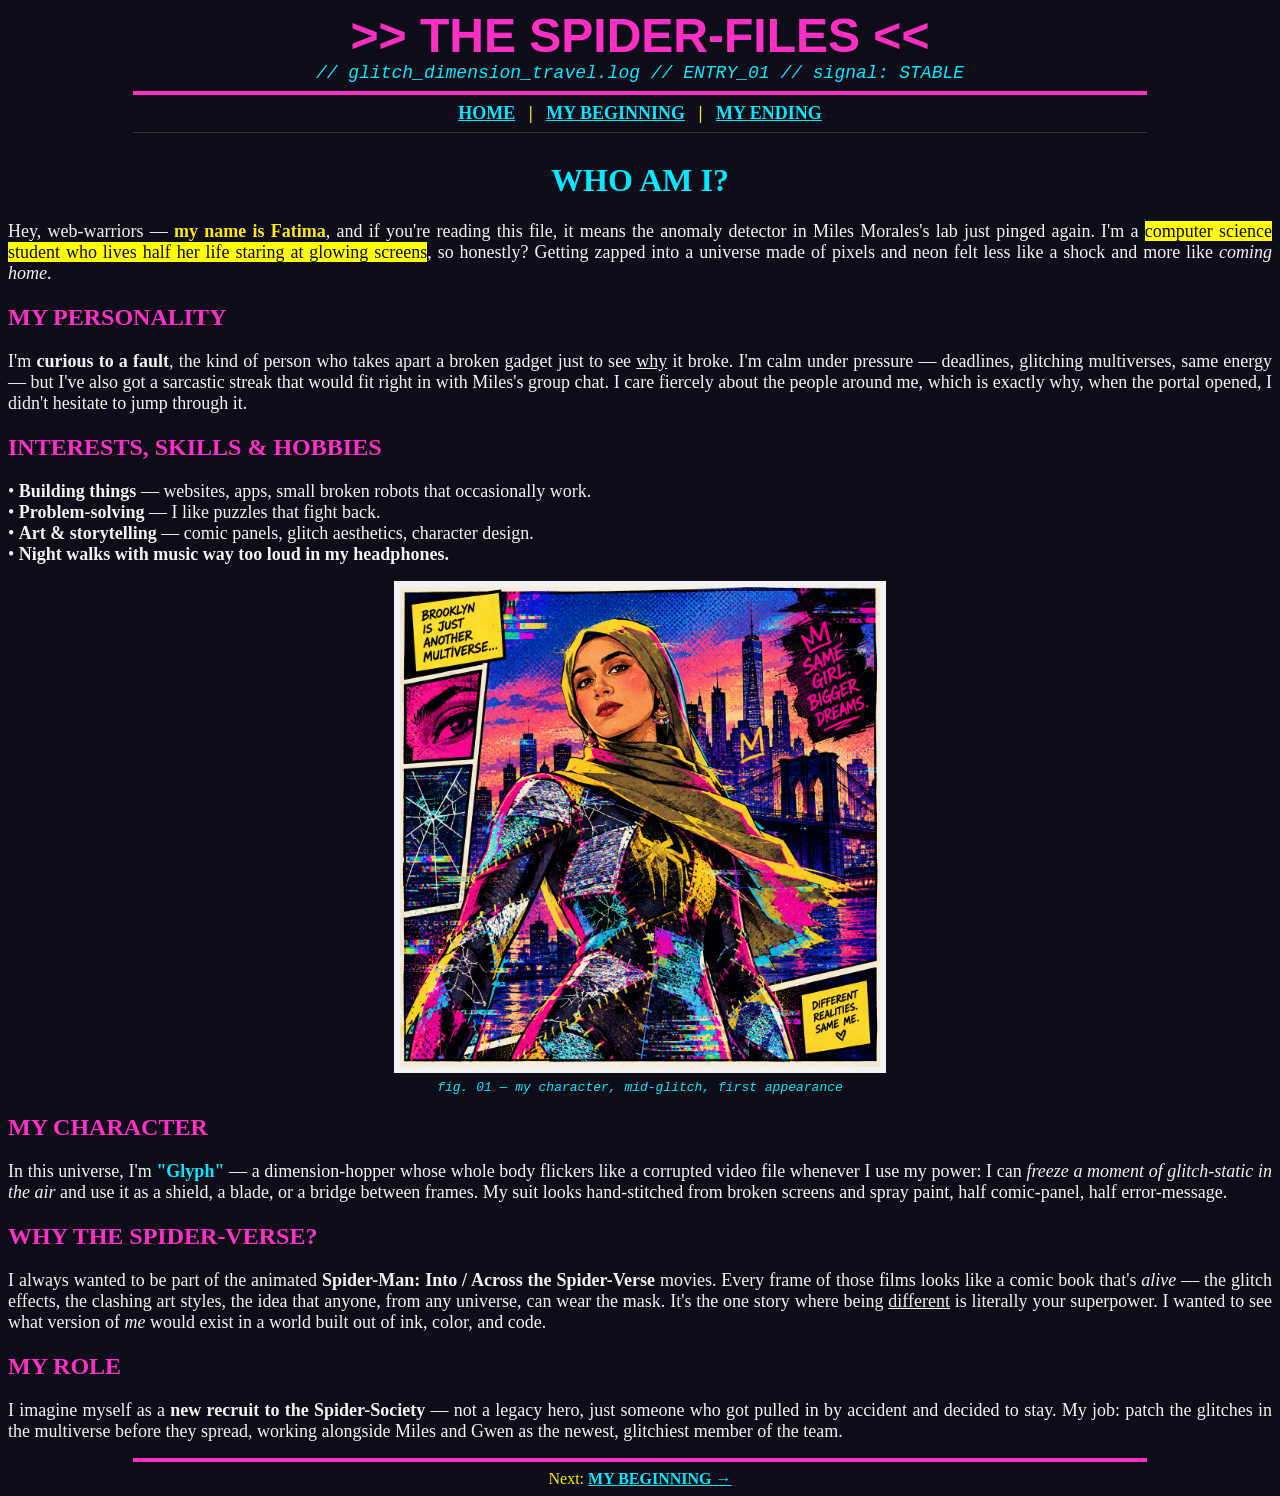
<file: index.html>
<!DOCTYPE html>
<html lang="en">
<head>
    <meta charset="UTF-8">
    <title>Fatima :: Spider-Verse Files // Page One</title>
</head>

<!-- ============================================================
     PAGE 1: ABOUT ME
     Theme: Animated Spider-Verse (Miles Morales / Gwen Stacy)
     Glitch-art comic energy created using ONLY HTML tags/attributes
     (bgcolor, font color/face/size, align, border) — no CSS allowed.
============================================================= -->
<body bgcolor="#0d0d1a" text="#f2f2f2" link="#00eaff" vlink="#ff2ec4" alink="#ffea00">

<center>

    <!-- GLITCH-STYLE TITLE using nested font tags for a "comic burst" look -->
    <font face="Impact, Arial Black, sans-serif" size="7" color="#ff2ec4">
        <b>&gt;&gt; THE SPIDER-FILES &lt;&lt;</b>
    </font><br>
    <font face="Courier New" size="4" color="#00eaff">
        <i>// glitch_dimension_travel.log // ENTRY_01 // signal: STABLE</i>
    </font>

    <hr width="80%" size="4" color="#ff2ec4">

    <!-- NAVIGATION MENU -->
    <font face="Verdana" size="4" color="#ffea00">
        <b>
            <a href="index.html">HOME</a> &nbsp; | &nbsp;
            <a href="beginning.html">MY BEGINNING</a> &nbsp; | &nbsp;
            <a href="ending.html">MY ENDING</a>
        </b>
    </font>

</center>

<hr width="80%" size="1" color="#333333">

<!-- MAIN CONTENT -->
<table width="0" border="0"><!-- kept out of layout use, only spacing --></table>

<center>
<h1><font color="#00eaff" face="Impact, Arial Black">WHO AM I?</font></h1>
</center>

<p align="justify">
<font face="Georgia, serif" size="4" color="#f2f2f2">
Hey, web-warriors &mdash; <b><font color="#ffea00">my name is Fatima</font></b>, and if you're reading this file,
it means the anomaly detector in Miles Morales's lab just pinged again. I'm a
<mark><font color="#0d0d1a">computer science student who lives half her life staring at glowing screens</font></mark>,
so honestly? Getting zapped into a universe made of pixels and neon felt less like a
shock and more like <i>coming home</i>.
</font>
</p>

<h2><font color="#ff2ec4" face="Verdana">MY PERSONALITY</font></h2>
<p align="justify">
<font face="Georgia, serif" size="4">
I'm <b>curious to a fault</b>, the kind of person who takes apart a broken gadget just to
see <u>why</u> it broke. I'm calm under pressure &mdash; deadlines, glitching multiverses,
same energy &mdash; but I've also got a sarcastic streak that would fit right in with
Miles's group chat. I care fiercely about the people around me, which is exactly why,
when the portal opened, I didn't hesitate to jump through it.
</font>
</p>

<h2><font color="#ff2ec4" face="Verdana">INTERESTS, SKILLS &amp; HOBBIES</font></h2>
<p align="justify">
<font face="Georgia, serif" size="4">
&#8226; <b>Building things</b> &mdash; websites, apps, small broken robots that occasionally work.<br>
&#8226; <b>Problem-solving</b> &mdash; I like puzzles that fight back.<br>
&#8226; <b>Art &amp; storytelling</b> &mdash; comic panels, glitch aesthetics, character design.<br>
&#8226; <b>Night walks with music way too loud in my headphones.</b>
</font>
</p>

<center>
<!-- AI IMAGE REQUIREMENT -->
<img src="images/image1.png" width="480" height="480"
     alt="Fatima as a glitch-glass Spider-Verse character standing beside Miles Morales and Gwen Stacy"
     border="6">
<br>
<font face="Courier New" size="2" color="#00eaff"><i>fig. 01 &mdash; my character, mid-glitch, first appearance</i></font>
</center>

<h2><font color="#ff2ec4" face="Verdana">MY CHARACTER</font></h2>
<p align="justify">
<font face="Georgia, serif" size="4">
In this universe, I'm <b><font color="#00eaff">"Glyph"</font></b> &mdash; a dimension-hopper whose
whole body flickers like a corrupted video file whenever I use my power: I can
<i>freeze a moment of glitch-static in the air</i> and use it as a shield, a blade, or a
bridge between frames. My suit looks hand-stitched from broken screens and spray paint,
half comic-panel, half error-message.
</font>
</p>

<h2><font color="#ff2ec4" face="Verdana">WHY THE SPIDER-VERSE?</font></h2>
<p align="justify">
<font face="Georgia, serif" size="4">
I always wanted to be part of the animated <b>Spider-Man: Into / Across the Spider-Verse</b>
movies. Every frame of those films looks like a comic book that's <i>alive</i> &mdash; the
glitch effects, the clashing art styles, the idea that anyone, from any universe, can wear
the mask. It's the one story where being <u>different</u> is literally your superpower.
I wanted to see what version of <i>me</i> would exist in a world built out of ink, color,
and code.
</font>
</p>

<h2><font color="#ff2ec4" face="Verdana">MY ROLE</font></h2>
<p align="justify">
<font face="Georgia, serif" size="4">
I imagine myself as a <b>new recruit to the Spider-Society</b> &mdash; not a legacy hero,
just someone who got pulled in by accident and decided to stay. My job: patch the glitches
in the multiverse before they spread, working alongside Miles and Gwen as the newest,
glitchiest member of the team.
</font>
</p>

<hr width="80%" size="4" color="#ff2ec4">

<center>
<font face="Verdana" size="3" color="#ffea00">
Next: <a href="beginning.html"><b>MY BEGINNING &rarr;</b></a>
</font>
</center>

</body>
</html>
</file>
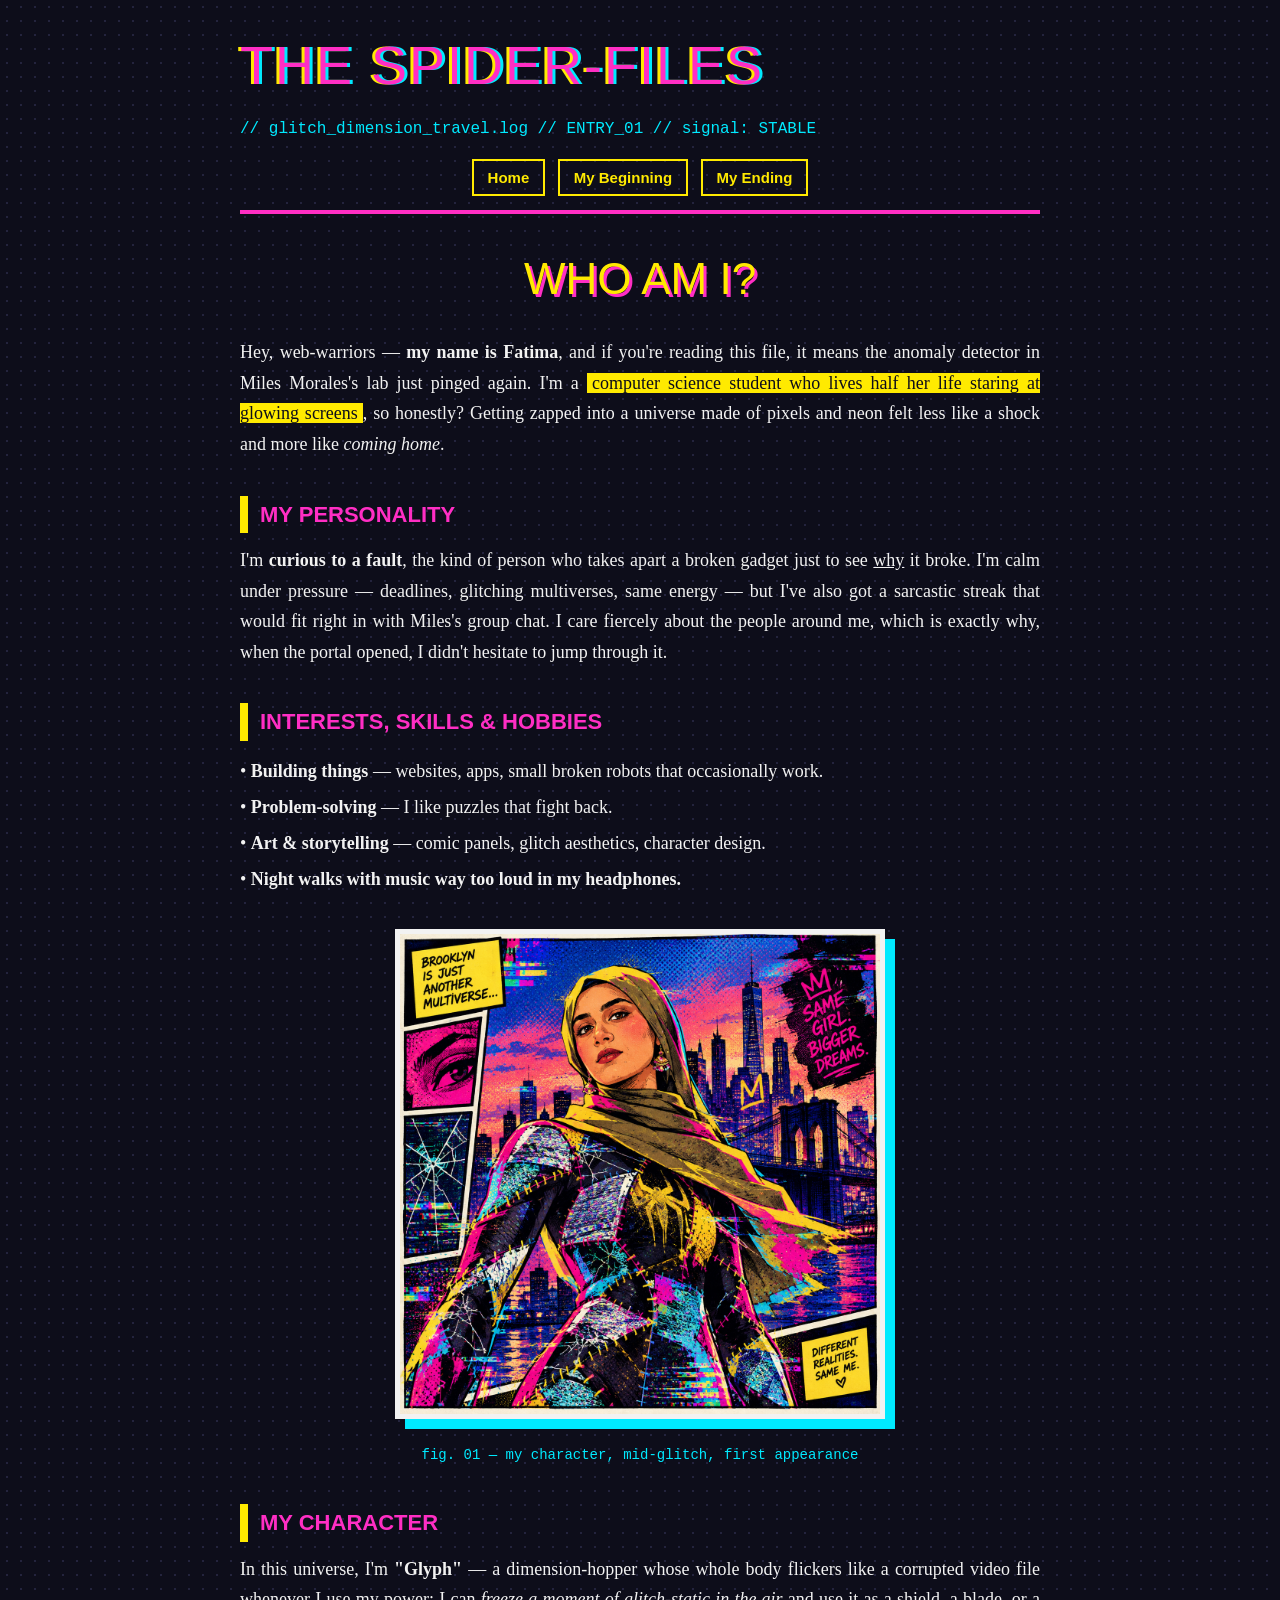
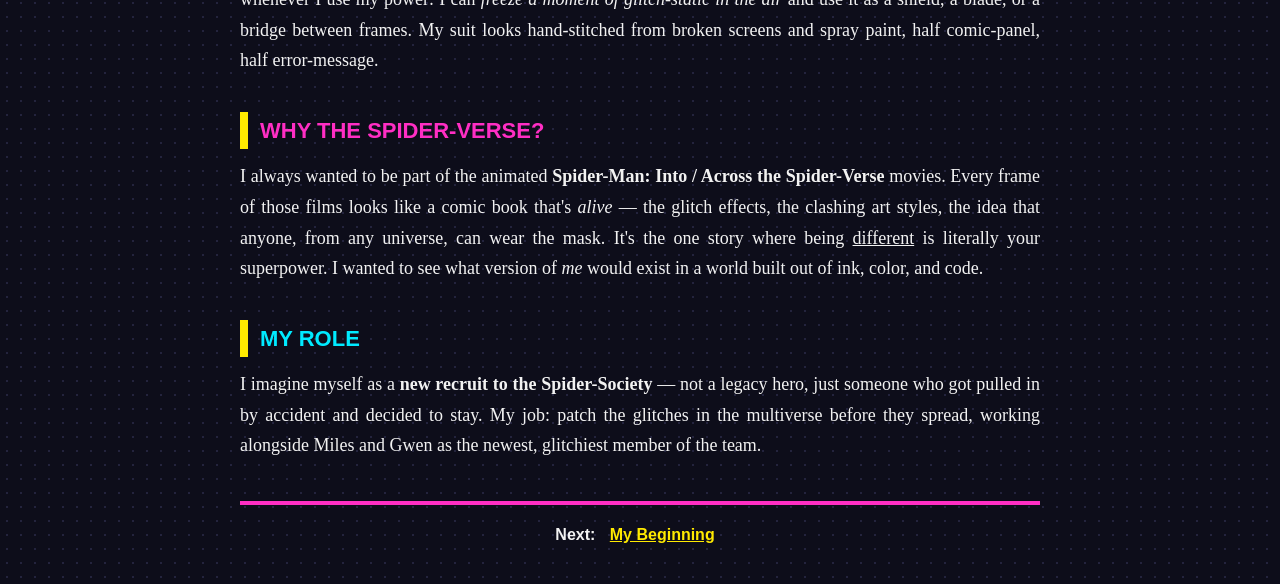
<file: spiderverse(html+css)/index.html>
<!DOCTYPE html>
<html lang="en">
<head>
    <meta charset="UTF-8">
    <meta name="viewport" content="width=device-width, initial-scale=1">
    <title>Fatima :: Spider-Verse Files // Page One</title>

    <!-- 1) EXTERNAL CSS: shared theme for all pages (css/style.css) -->
    <link rel="stylesheet" href="style.css">

    <!-- 2) INTERNAL CSS: applies to THIS page only.
         It sits AFTER the <link>, so where both set the same property
         the internal rule wins over the external one. -->
    <style>
        h1 {
            color: #ffea00;
        }
        figure img {
            box-shadow: 10px 10px 0 #00eaff;
        }
    </style>
</head>

<body>
<div class="wrapper">

    <header>
        <p class="site-title">THE SPIDER-FILES</p>
        <p class="log">// glitch_dimension_travel.log // ENTRY_01 // signal: STABLE</p>
        <nav>
            <a href="index.html">Home</a>
            <a href="beginning.html">My Beginning</a>
            <a href="ending.html">My Ending</a>
        </nav>
    </header>

    <h1>WHO AM I?</h1>

    <p>
        Hey, web-warriors &mdash; <b>my name is Fatima</b>, and if you're reading this file,
        it means the anomaly detector in Miles Morales's lab just pinged again. I'm a
        <mark>computer science student who lives half her life staring at glowing screens</mark>,
        so honestly? Getting zapped into a universe made of pixels and neon felt less like a
        shock and more like <i>coming home</i>.
    </p>

    <h2>MY PERSONALITY</h2>
    <p>
        I'm <b>curious to a fault</b>, the kind of person who takes apart a broken gadget just to
        see <u>why</u> it broke. I'm calm under pressure &mdash; deadlines, glitching multiverses,
        same energy &mdash; but I've also got a sarcastic streak that would fit right in with
        Miles's group chat. I care fiercely about the people around me, which is exactly why,
        when the portal opened, I didn't hesitate to jump through it.
    </p>

    <h2>INTERESTS, SKILLS &amp; HOBBIES</h2>
    <p class="points">
        &#8226; <b>Building things</b> &mdash; websites, apps, small broken robots that occasionally work.<br>
        &#8226; <b>Problem-solving</b> &mdash; I like puzzles that fight back.<br>
        &#8226; <b>Art &amp; storytelling</b> &mdash; comic panels, glitch aesthetics, character design.<br>
        &#8226; <b>Night walks with music way too loud in my headphones.</b>
    </p>

    <!-- AI IMAGE REQUIREMENT -->
    <figure>
        <img src="images/image1.png" alt="Fatima as a glitch-glass Spider-Verse character standing beside Miles Morales and Gwen Stacy">
        <figcaption>fig. 01 &mdash; my character, mid-glitch, first appearance</figcaption>
    </figure>

    <h2>MY CHARACTER</h2>
    <p>
        In this universe, I'm <b>"Glyph"</b> &mdash; a dimension-hopper whose
        whole body flickers like a corrupted video file whenever I use my power: I can
        <i>freeze a moment of glitch-static in the air</i> and use it as a shield, a blade, or a
        bridge between frames. My suit looks hand-stitched from broken screens and spray paint,
        half comic-panel, half error-message.
    </p>

    <h2>WHY THE SPIDER-VERSE?</h2>
    <p>
        I always wanted to be part of the animated <b>Spider-Man: Into / Across the Spider-Verse</b>
        movies. Every frame of those films looks like a comic book that's <i>alive</i> &mdash; the
        glitch effects, the clashing art styles, the idea that anyone, from any universe, can wear
        the mask. It's the one story where being <u>different</u> is literally your superpower.
        I wanted to see what version of <i>me</i> would exist in a world built out of ink, color,
        and code.
    </p>

    <!-- 3) INLINE CSS: style="" on one element only.
         Beats both the internal and the external rule for this heading. -->
    <h2 style="color: #00eaff;">MY ROLE</h2>
    <p>
        I imagine myself as a <b>new recruit to the Spider-Society</b> &mdash; not a legacy hero,
        just someone who got pulled in by accident and decided to stay. My job: patch the glitches
        in the multiverse before they spread, working alongside Miles and Gwen as the newest,
        glitchiest member of the team.
    </p>

    <hr>
    <p class="pager">Next: <a href="beginning.html">My Beginning</a></p>

</div>
</body>
</html>
</file>
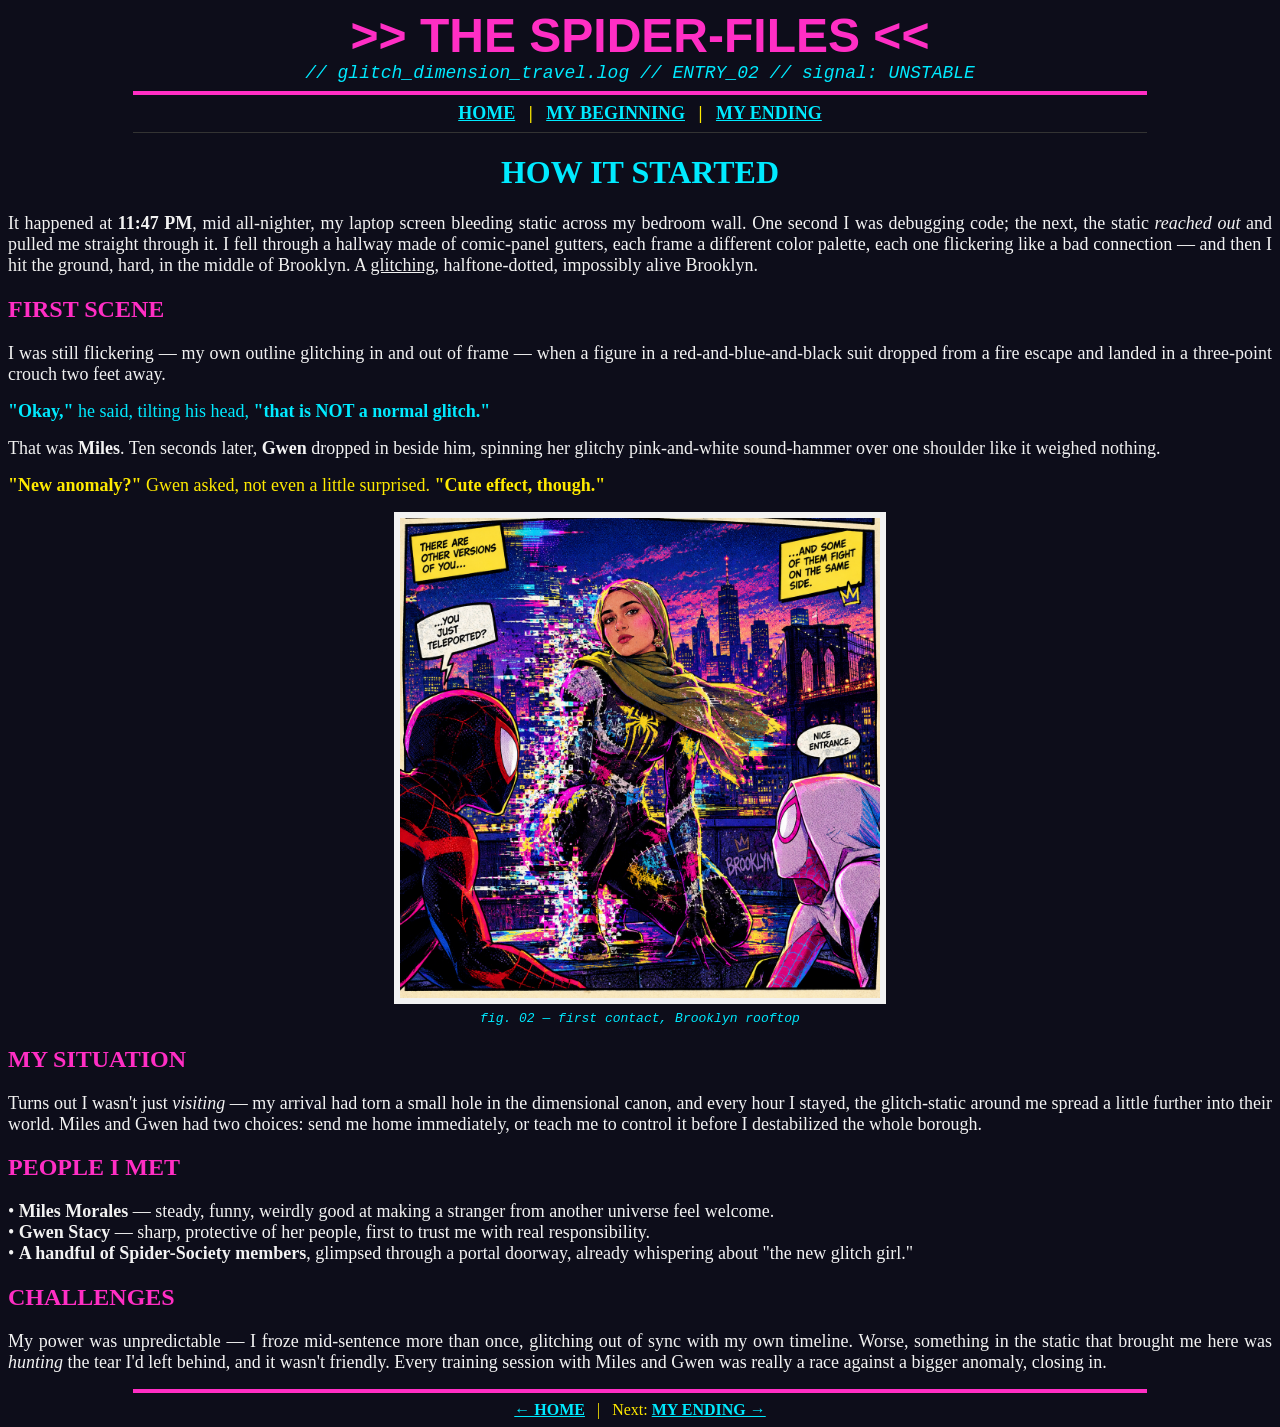
<file: beginning.html>
<!DOCTYPE html>
<html lang="en">
<head>
    <meta charset="UTF-8">
    <title>Fatima :: Spider-Verse Files // Page Two</title>
</head>

<!-- ============================================================
     PAGE 2: MY BEGINNING
     Same theme/palette as index.html for visual consistency.
============================================================= -->
<body bgcolor="#0d0d1a" text="#f2f2f2" link="#00eaff" vlink="#ff2ec4" alink="#ffea00">

<center>

    <font face="Impact, Arial Black, sans-serif" size="7" color="#ff2ec4">
        <b>&gt;&gt; THE SPIDER-FILES &lt;&lt;</b>
    </font><br>
    <font face="Courier New" size="4" color="#00eaff">
        <i>// glitch_dimension_travel.log // ENTRY_02 // signal: UNSTABLE</i>
    </font>

    <hr width="80%" size="4" color="#ff2ec4">

    <!-- NAVIGATION MENU -->
    <font face="Verdana" size="4" color="#ffea00">
        <b>
            <a href="index.html">HOME</a> &nbsp; | &nbsp;
            <a href="beginning.html">MY BEGINNING</a> &nbsp; | &nbsp;
            <a href="ending.html">MY ENDING</a>
        </b>
    </font>

</center>

<hr width="80%" size="1" color="#333333">

<center>
<h1><font color="#00eaff" face="Impact, Arial Black">HOW IT STARTED</font></h1>
</center>

<p align="justify">
<font face="Georgia, serif" size="4">
It happened at <b>11:47 PM</b>, mid all-nighter, my laptop screen bleeding static across
my bedroom wall. One second I was debugging code; the next, the static <i>reached out</i>
and pulled me straight through it. I fell through a hallway made of comic-panel gutters,
each frame a different color palette, each one flickering like a bad connection &mdash; and
then I hit the ground, hard, in the middle of Brooklyn. A <u>glitching</u>, halftone-dotted,
impossibly alive Brooklyn.
</font>
</p>

<h2><font color="#ff2ec4" face="Verdana">FIRST SCENE</font></h2>
<p align="justify">
<font face="Georgia, serif" size="4">
I was still flickering &mdash; my own outline glitching in and out of frame &mdash; when a
figure in a red-and-blue-and-black suit dropped from a fire escape and landed in a
three-point crouch two feet away.
</font>
</p>

<p align="justify">
<font face="Georgia, serif" size="4" color="#00eaff">
<b>"Okay,"</b> he said, tilting his head, <b>"that is NOT a normal glitch."</b>
</font>
</p>

<p align="justify">
<font face="Georgia, serif" size="4">
That was <b>Miles</b>. Ten seconds later, <b>Gwen</b> dropped in beside him, spinning her
glitchy pink-and-white sound-hammer over one shoulder like it weighed nothing.
</font>
</p>

<p align="justify">
<font face="Georgia, serif" size="4" color="#ffea00">
<b>"New anomaly?"</b> Gwen asked, not even a little surprised. <b>"Cute effect, though."</b>
</font>
</p>

<center>
<!-- AI IMAGE REQUIREMENT -->
<img src="images/image2.png" width="480" height="480"
     alt="Fatima glitching into Brooklyn and meeting Miles Morales and Gwen Stacy for the first time"
     border="6">
<br>
<font face="Courier New" size="2" color="#00eaff"><i>fig. 02 &mdash; first contact, Brooklyn rooftop</i></font>
</center>

<h2><font color="#ff2ec4" face="Verdana">MY SITUATION</font></h2>
<p align="justify">
<font face="Georgia, serif" size="4">
Turns out I wasn't just <i>visiting</i> &mdash; my arrival had torn a small hole in the
dimensional canon, and every hour I stayed, the glitch-static around me spread a little
further into their world. Miles and Gwen had two choices: send me home immediately, or
teach me to control it before I destabilized the whole borough.
</font>
</p>

<h2><font color="#ff2ec4" face="Verdana">PEOPLE I MET</font></h2>
<p align="justify">
<font face="Georgia, serif" size="4">
&#8226; <b>Miles Morales</b> &mdash; steady, funny, weirdly good at making a stranger from
another universe feel welcome.<br>
&#8226; <b>Gwen Stacy</b> &mdash; sharp, protective of her people, first to trust me with
real responsibility.<br>
&#8226; <b>A handful of Spider-Society members</b>, glimpsed through a portal doorway,
already whispering about "the new glitch girl."
</font>
</p>

<h2><font color="#ff2ec4" face="Verdana">CHALLENGES</font></h2>
<p align="justify">
<font face="Georgia, serif" size="4">
My power was unpredictable &mdash; I froze mid-sentence more than once, glitching out of
sync with my own timeline. Worse, something in the static that brought me here was
<i>hunting</i> the tear I'd left behind, and it wasn't friendly. Every training session
with Miles and Gwen was really a race against a bigger anomaly, closing in.
</font>
</p>

<hr width="80%" size="4" color="#ff2ec4">

<center>
<font face="Verdana" size="3" color="#ffea00">
<a href="index.html"><b>&larr; HOME</b></a> &nbsp; | &nbsp;
Next: <a href="ending.html"><b>MY ENDING &rarr;</b></a>
</font>
</center>

</body>
</html>
</file>
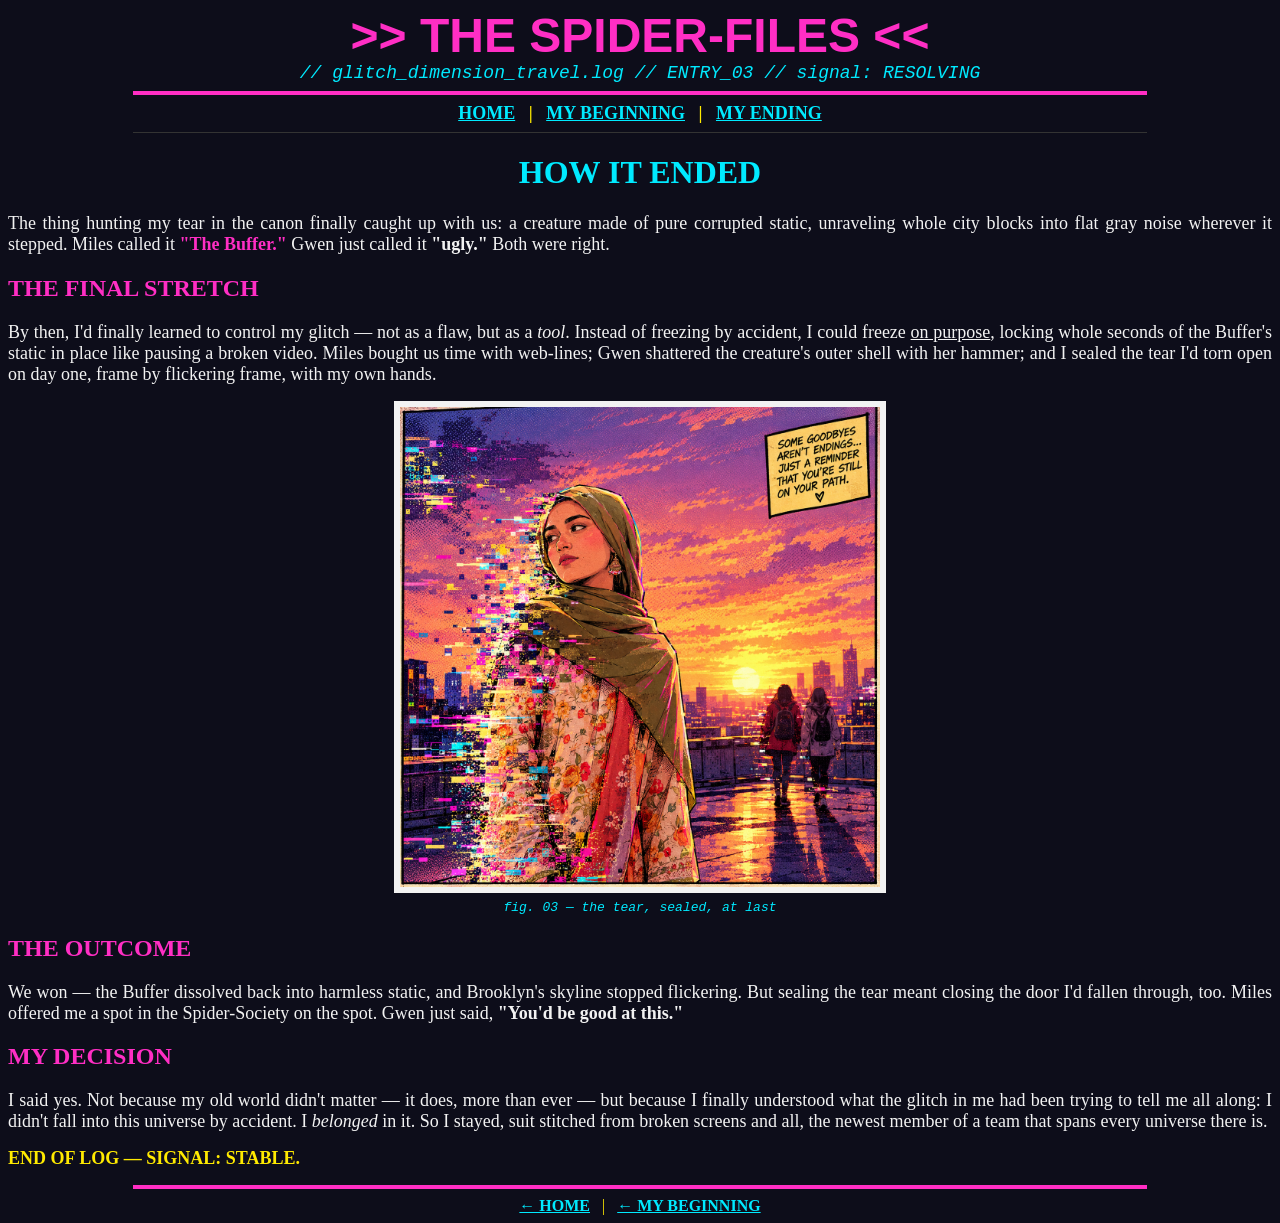
<file: ending.html>
<!DOCTYPE html>
<html lang="en">
<head>
    <meta charset="UTF-8">
    <title>Fatima :: Spider-Verse Files // Page Three</title>
</head>

<!-- ============================================================
     PAGE 3: MY ENDING
     Same theme/palette as index.html and beginning.html.
============================================================= -->
<body bgcolor="#0d0d1a" text="#f2f2f2" link="#00eaff" vlink="#ff2ec4" alink="#ffea00">

<center>

    <font face="Impact, Arial Black, sans-serif" size="7" color="#ff2ec4">
        <b>&gt;&gt; THE SPIDER-FILES &lt;&lt;</b>
    </font><br>
    <font face="Courier New" size="4" color="#00eaff">
        <i>// glitch_dimension_travel.log // ENTRY_03 // signal: RESOLVING</i>
    </font>

    <hr width="80%" size="4" color="#ff2ec4">

    <!-- NAVIGATION MENU -->
    <font face="Verdana" size="4" color="#ffea00">
        <b>
            <a href="index.html">HOME</a> &nbsp; | &nbsp;
            <a href="beginning.html">MY BEGINNING</a> &nbsp; | &nbsp;
            <a href="ending.html">MY ENDING</a>
        </b>
    </font>

</center>

<hr width="80%" size="1" color="#333333">

<center>
<h1><font color="#00eaff" face="Impact, Arial Black">HOW IT ENDED</font></h1>
</center>

<p align="justify">
<font face="Georgia, serif" size="4">
The thing hunting my tear in the canon finally caught up with us: a creature made of pure
corrupted static, unraveling whole city blocks into flat gray noise wherever it stepped.
Miles called it <b><font color="#ff2ec4">"The Buffer."</font></b> Gwen just called it
<b>"ugly."</b> Both were right.
</font>
</p>

<h2><font color="#ff2ec4" face="Verdana">THE FINAL STRETCH</font></h2>
<p align="justify">
<font face="Georgia, serif" size="4">
By then, I'd finally learned to control my glitch &mdash; not as a flaw, but as a
<i>tool</i>. Instead of freezing by accident, I could freeze <u>on purpose</u>, locking
whole seconds of the Buffer's static in place like pausing a broken video. Miles bought
us time with web-lines; Gwen shattered the creature's outer shell with her hammer; and I
sealed the tear I'd torn open on day one, frame by flickering frame, with my own hands.
</font>
</p>

<center>
<!-- AI IMAGE REQUIREMENT -->
<img src="images/image3.png" width="480" height="480"
     alt="Fatima, Miles Morales, and Gwen Stacy standing together after sealing the multiverse glitch"
     border="6">
<br>
<font face="Courier New" size="2" color="#00eaff"><i>fig. 03 &mdash; the tear, sealed, at last</i></font>
</center>

<h2><font color="#ff2ec4" face="Verdana">THE OUTCOME</font></h2>
<p align="justify">
<font face="Georgia, serif" size="4">
We won &mdash; the Buffer dissolved back into harmless static, and Brooklyn's skyline
stopped flickering. But sealing the tear meant closing the door I'd fallen through, too.
Miles offered me a spot in the Spider-Society on the spot. Gwen just said,
<b>"You'd be good at this."</b>
</font>
</p>

<h2><font color="#ff2ec4" face="Verdana">MY DECISION</font></h2>
<p align="justify">
<font face="Georgia, serif" size="4">
I said yes. Not because my old world didn't matter &mdash; it does, more than ever &mdash;
but because I finally understood what the glitch in me had been trying to tell me all
along: I didn't fall into this universe by accident. I <i>belonged</i> in it. So I stayed,
suit stitched from broken screens and all, the newest member of a team that spans every
universe there is.
</font>
</p>

<p align="justify">
<font face="Georgia, serif" size="4" color="#ffea00">
<b>END OF LOG &mdash; SIGNAL: STABLE.</b>
</font>
</p>

<hr width="80%" size="4" color="#ff2ec4">

<center>
<font face="Verdana" size="3" color="#ffea00">
<a href="index.html"><b>&larr; HOME</b></a> &nbsp; | &nbsp;
<a href="beginning.html"><b>&larr; MY BEGINNING</b></a>
</font>
</center>

</body>
</html>
</file>
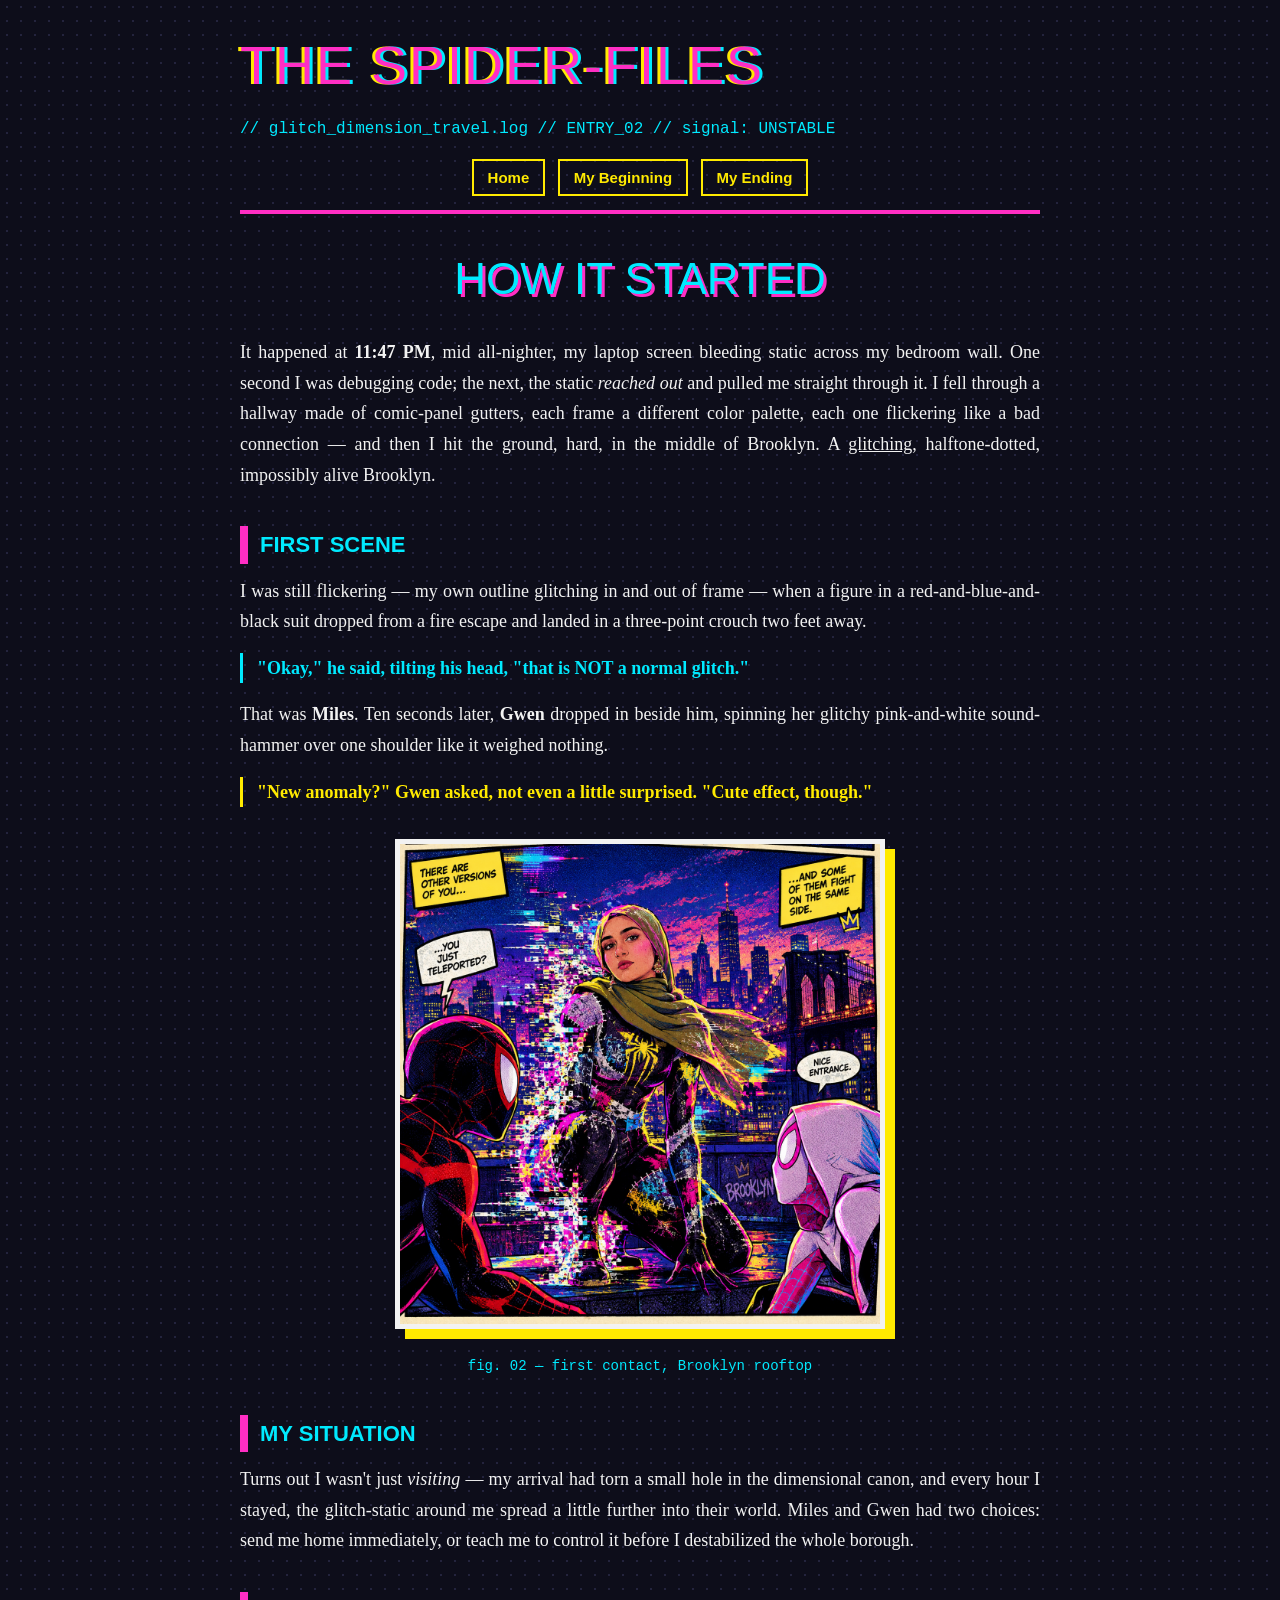
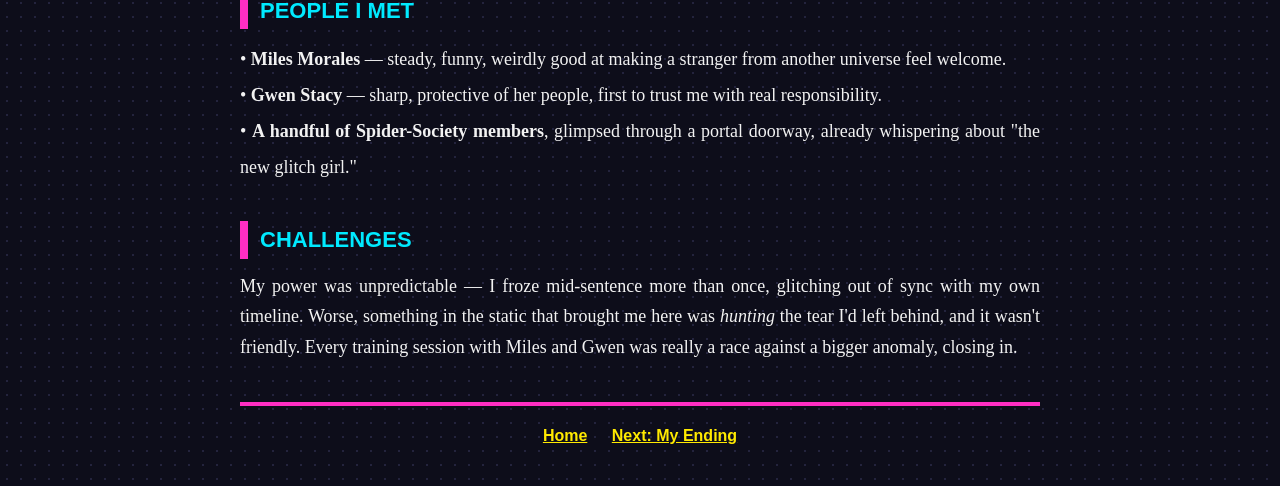
<file: spiderverse(html+css)/beginning.html>
<!DOCTYPE html>
<html lang="en">
<head>
    <meta charset="UTF-8">
    <meta name="viewport" content="width=device-width, initial-scale=1">
    <title>Fatima :: Spider-Verse Files // Page Two</title>

    <!-- 1) EXTERNAL CSS: shared theme for all pages -->
    <link rel="stylesheet" href="style.css">

    <!-- 2) INTERNAL CSS: this page only (placed after the <link> so it overrides it) -->
    <style>
        h2 {
            color: #00eaff;
            border-left-color: #ff2ec4;
        }
        figure img {
            box-shadow: 10px 10px 0 #ffea00;
        }
    </style>
</head>

<body>
<div class="wrapper">

    <header>
        <p class="site-title">THE SPIDER-FILES</p>
        <p class="log">// glitch_dimension_travel.log // ENTRY_02 // signal: UNSTABLE</p>
        <nav>
            <a href="index.html">Home</a>
            <a href="beginning.html">My Beginning</a>
            <a href="ending.html">My Ending</a>
        </nav>
    </header>

    <h1>HOW IT STARTED</h1>

    <p>
        It happened at <b>11:47 PM</b>, mid all-nighter, my laptop screen bleeding static across
        my bedroom wall. One second I was debugging code; the next, the static <i>reached out</i>
        and pulled me straight through it. I fell through a hallway made of comic-panel gutters,
        each frame a different color palette, each one flickering like a bad connection &mdash; and
        then I hit the ground, hard, in the middle of Brooklyn. A <u>glitching</u>, halftone-dotted,
        impossibly alive Brooklyn.
    </p>

    <h2>FIRST SCENE</h2>
    <p>
        I was still flickering &mdash; my own outline glitching in and out of frame &mdash; when a
        figure in a red-and-blue-and-black suit dropped from a fire escape and landed in a
        three-point crouch two feet away.
    </p>

    <p class="speech">"Okay," he said, tilting his head, "that is NOT a normal glitch."</p>

    <p>
        That was <b>Miles</b>. Ten seconds later, <b>Gwen</b> dropped in beside him, spinning her
        glitchy pink-and-white sound-hammer over one shoulder like it weighed nothing.
    </p>

    <!-- 3) INLINE CSS: overrides the .speech colour from the external file -->
    <p class="speech" style="color: #ffea00; border-left-color: #ffea00;">
        "New anomaly?" Gwen asked, not even a little surprised. "Cute effect, though."
    </p>

    <!-- AI IMAGE REQUIREMENT -->
    <figure>
        <img src="images/image2.png" alt="Fatima glitching into Brooklyn and meeting Miles Morales and Gwen Stacy for the first time">
        <figcaption>fig. 02 &mdash; first contact, Brooklyn rooftop</figcaption>
    </figure>

    <h2>MY SITUATION</h2>
    <p>
        Turns out I wasn't just <i>visiting</i> &mdash; my arrival had torn a small hole in the
        dimensional canon, and every hour I stayed, the glitch-static around me spread a little
        further into their world. Miles and Gwen had two choices: send me home immediately, or
        teach me to control it before I destabilized the whole borough.
    </p>

    <h2>PEOPLE I MET</h2>
    <p class="points">
        &#8226; <b>Miles Morales</b> &mdash; steady, funny, weirdly good at making a stranger from
        another universe feel welcome.<br>
        &#8226; <b>Gwen Stacy</b> &mdash; sharp, protective of her people, first to trust me with
        real responsibility.<br>
        &#8226; <b>A handful of Spider-Society members</b>, glimpsed through a portal doorway,
        already whispering about "the new glitch girl."
    </p>

    <h2>CHALLENGES</h2>
    <p>
        My power was unpredictable &mdash; I froze mid-sentence more than once, glitching out of
        sync with my own timeline. Worse, something in the static that brought me here was
        <i>hunting</i> the tear I'd left behind, and it wasn't friendly. Every training session
        with Miles and Gwen was really a race against a bigger anomaly, closing in.
    </p>

    <hr>
    <p class="pager">
        <a href="index.html">Home</a>
        <a href="ending.html">Next: My Ending</a>
    </p>

</div>
</body>
</html>
</file>
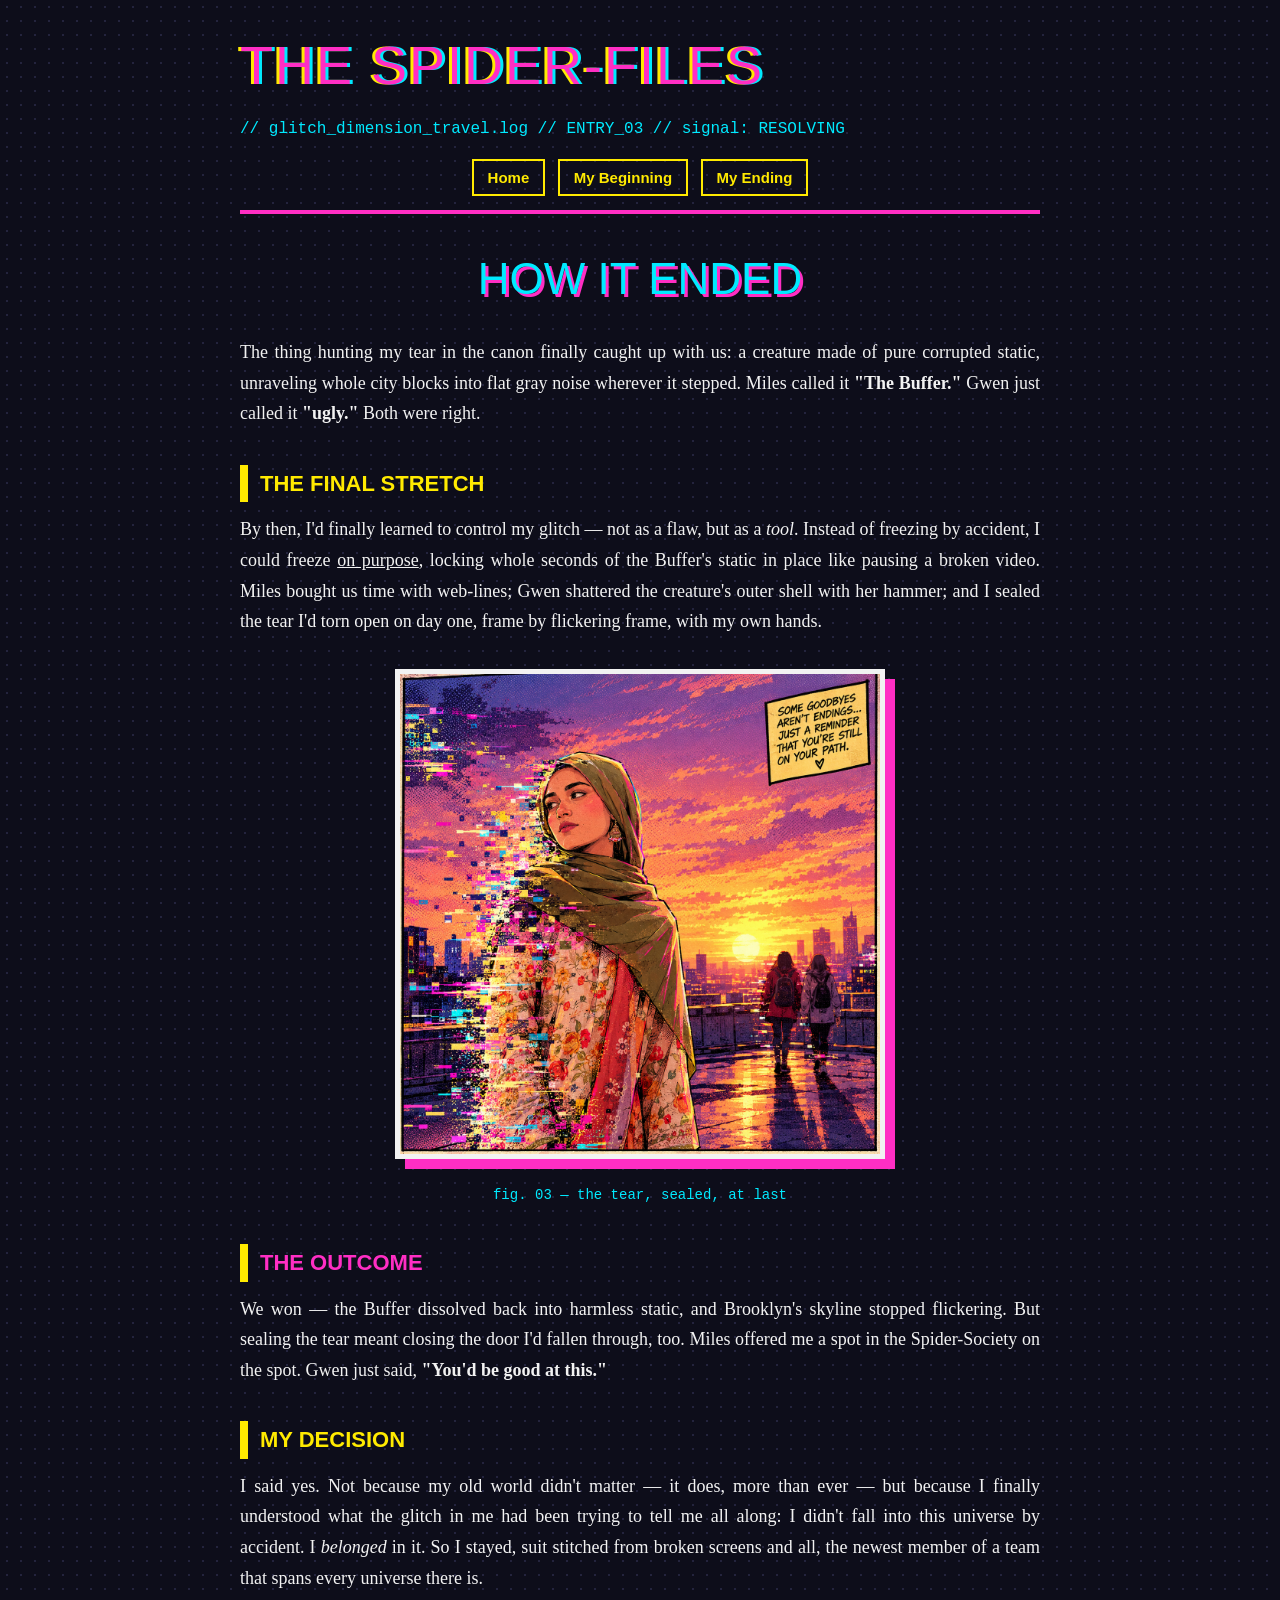
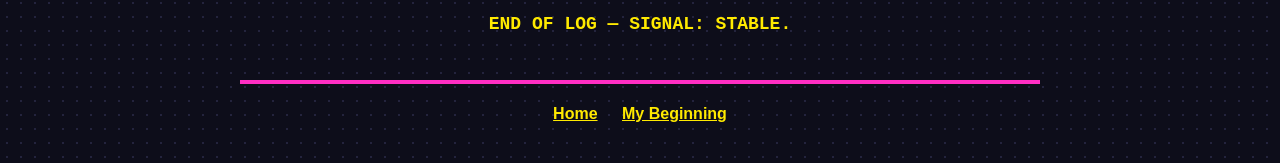
<file: spiderverse(html+css)/ending.html>
<!DOCTYPE html>
<html lang="en">
<head>
    <meta charset="UTF-8">
    <meta name="viewport" content="width=device-width, initial-scale=1">
    <title>Fatima :: Spider-Verse Files // Page Three</title>

    <!-- 1) EXTERNAL CSS: shared theme for all pages -->
    <link rel="stylesheet" href="style.css">

    <!-- 2) INTERNAL CSS: this page only (placed after the <link> so it overrides it) -->
    <style>
        h2 {
            color: #ffea00;
        }
        .end-log {
            text-align: center;
            font-family: "Courier New", monospace;
            font-weight: bold;
            color: #ffea00;
        }
    </style>
</head>

<body>
<div class="wrapper">

    <header>
        <p class="site-title">THE SPIDER-FILES</p>
        <p class="log">// glitch_dimension_travel.log // ENTRY_03 // signal: RESOLVING</p>
        <nav>
            <a href="index.html">Home</a>
            <a href="beginning.html">My Beginning</a>
            <a href="ending.html">My Ending</a>
        </nav>
    </header>

    <h1>HOW IT ENDED</h1>

    <p>
        The thing hunting my tear in the canon finally caught up with us: a creature made of pure
        corrupted static, unraveling whole city blocks into flat gray noise wherever it stepped.
        Miles called it <b>"The Buffer."</b> Gwen just called it <b>"ugly."</b> Both were right.
    </p>

    <h2>THE FINAL STRETCH</h2>
    <p>
        By then, I'd finally learned to control my glitch &mdash; not as a flaw, but as a
        <i>tool</i>. Instead of freezing by accident, I could freeze <u>on purpose</u>, locking
        whole seconds of the Buffer's static in place like pausing a broken video. Miles bought
        us time with web-lines; Gwen shattered the creature's outer shell with her hammer; and I
        sealed the tear I'd torn open on day one, frame by flickering frame, with my own hands.
    </p>

    <!-- AI IMAGE REQUIREMENT -->
    <figure>
        <img src="images/image3.png" alt="Fatima, Miles Morales, and Gwen Stacy standing together after sealing the multiverse glitch">
        <figcaption>fig. 03 &mdash; the tear, sealed, at last</figcaption>
    </figure>

    <!-- 3) INLINE CSS: beats the internal h2 rule (yellow) and the external one (magenta) -->
    <h2 style="color: #ff2ec4;">THE OUTCOME</h2>
    <p>
        We won &mdash; the Buffer dissolved back into harmless static, and Brooklyn's skyline
        stopped flickering. But sealing the tear meant closing the door I'd fallen through, too.
        Miles offered me a spot in the Spider-Society on the spot. Gwen just said,
        <b>"You'd be good at this."</b>
    </p>

    <h2>MY DECISION</h2>
    <p>
        I said yes. Not because my old world didn't matter &mdash; it does, more than ever &mdash;
        but because I finally understood what the glitch in me had been trying to tell me all
        along: I didn't fall into this universe by accident. I <i>belonged</i> in it. So I stayed,
        suit stitched from broken screens and all, the newest member of a team that spans every
        universe there is.
    </p>

    <p class="end-log">END OF LOG &mdash; SIGNAL: STABLE.</p>

    <hr>
    <p class="pager">
        <a href="index.html">Home</a>
        <a href="beginning.html">My Beginning</a>
    </p>

</div>
</body>
</html>
</file>
<file: spiderverse(html+css)/style.css>
/* ==========================================================
   style.css  --  EXTERNAL stylesheet
   Shared by index.html, beginning.html and ending.html.
   Every page links to this one file, so the theme lives in
   a single place. Theme: Spider-Verse comic / glitch look.
   ========================================================== */

/* ---------- Page basics ---------- */
body {
    background-color: #0d0d1a;
    /* small dot pattern = comic "halftone" print effect */
    background-image: radial-gradient(#23233d 1.5px, transparent 1.5px);
    background-size: 14px 14px;
    color: #f2f2f2;
    font-family: Georgia, "Times New Roman", serif;
    font-size: 18px;
    line-height: 1.7;
    margin: 0;
    padding: 20px;
}

.wrapper {
    max-width: 800px;
    margin: 0 auto;
}

/* ---------- Header ---------- */
header {
    text-align: center;
    border-bottom: 4px solid #ff2ec4;
    padding-bottom: 14px;
    margin-bottom: 28px;
}

.site-title {
    font-family: Impact, "Arial Black", sans-serif;
    font-size: 54px;
    letter-spacing: 2px;
    color: #ff2ec4;
    margin: 0;
    /* two offset shadows fake the cyan/magenta glitch split */
    text-shadow: 3px 0 #00eaff, -3px 0 #ffea00;
}

.log {
    font-family: "Courier New", monospace;
    font-size: 16px;
    color: #00eaff;
    margin: 4px 0 16px;
}

/* ---------- Navigation ---------- */
nav a {
    display: inline-block;
    font-family: Verdana, sans-serif;
    font-size: 15px;
    font-weight: bold;
    color: #ffea00;
    text-decoration: none;
    border: 2px solid #ffea00;
    padding: 4px 14px;
    margin: 0 4px;
}

nav a:hover {
    background-color: #ffea00;
    color: #0d0d1a;
}

/* ---------- Headings ---------- */
h1 {
    font-family: Impact, "Arial Black", sans-serif;
    font-size: 44px;
    font-weight: normal;
    text-align: center;
    color: #00eaff;
    margin: 10px 0 20px;
    text-shadow: 3px 3px 0 #ff2ec4;
}

h2 {
    font-family: Verdana, sans-serif;
    font-size: 22px;
    color: #ff2ec4;
    border-left: 8px solid #ffea00;
    padding-left: 12px;
    margin: 36px 0 12px;
}

/* ---------- Text ---------- */
p {
    text-align: justify;
    margin: 0 0 16px;
}

a {
    color: #00eaff;
}

a:hover {
    color: #ffea00;
}

mark {
    background-color: #ffea00;
    color: #0d0d1a;
    padding: 0 5px;
}

/* dialogue lines on the beginning page */
.speech {
    color: #00eaff;
    font-weight: bold;
    border-left: 3px solid #00eaff;
    padding-left: 14px;
}

/* small bullet-style lines (interests, people I met) */
.points {
    line-height: 2;
}

/* ---------- Images ---------- */
figure {
    margin: 32px 0;
    text-align: center;
}

figure img {
    width: 100%;
    max-width: 480px;
    height: auto;
    border: 5px solid #f2f2f2;
    /* hard, un-blurred shadow = printed comic panel */
    box-shadow: 10px 10px 0 #ff2ec4;
}

figcaption {
    font-family: "Courier New", monospace;
    font-size: 14px;
    color: #00eaff;
    margin-top: 16px;
}

/* ---------- Footer links ---------- */
hr {
    border: none;
    border-top: 4px solid #ff2ec4;
    margin: 40px 0 16px;
}

.pager {
    text-align: center;
    font-family: Verdana, sans-serif;
    font-size: 16px;
    font-weight: bold;
}

.pager a {
    color: #ffea00;
    margin: 0 10px;
}

/* ---------- Small screens ---------- */
@media (max-width: 600px) {
    .site-title { font-size: 36px; }
    h1 { font-size: 34px; }
    nav a { margin: 4px 2px; }
}
</file>
